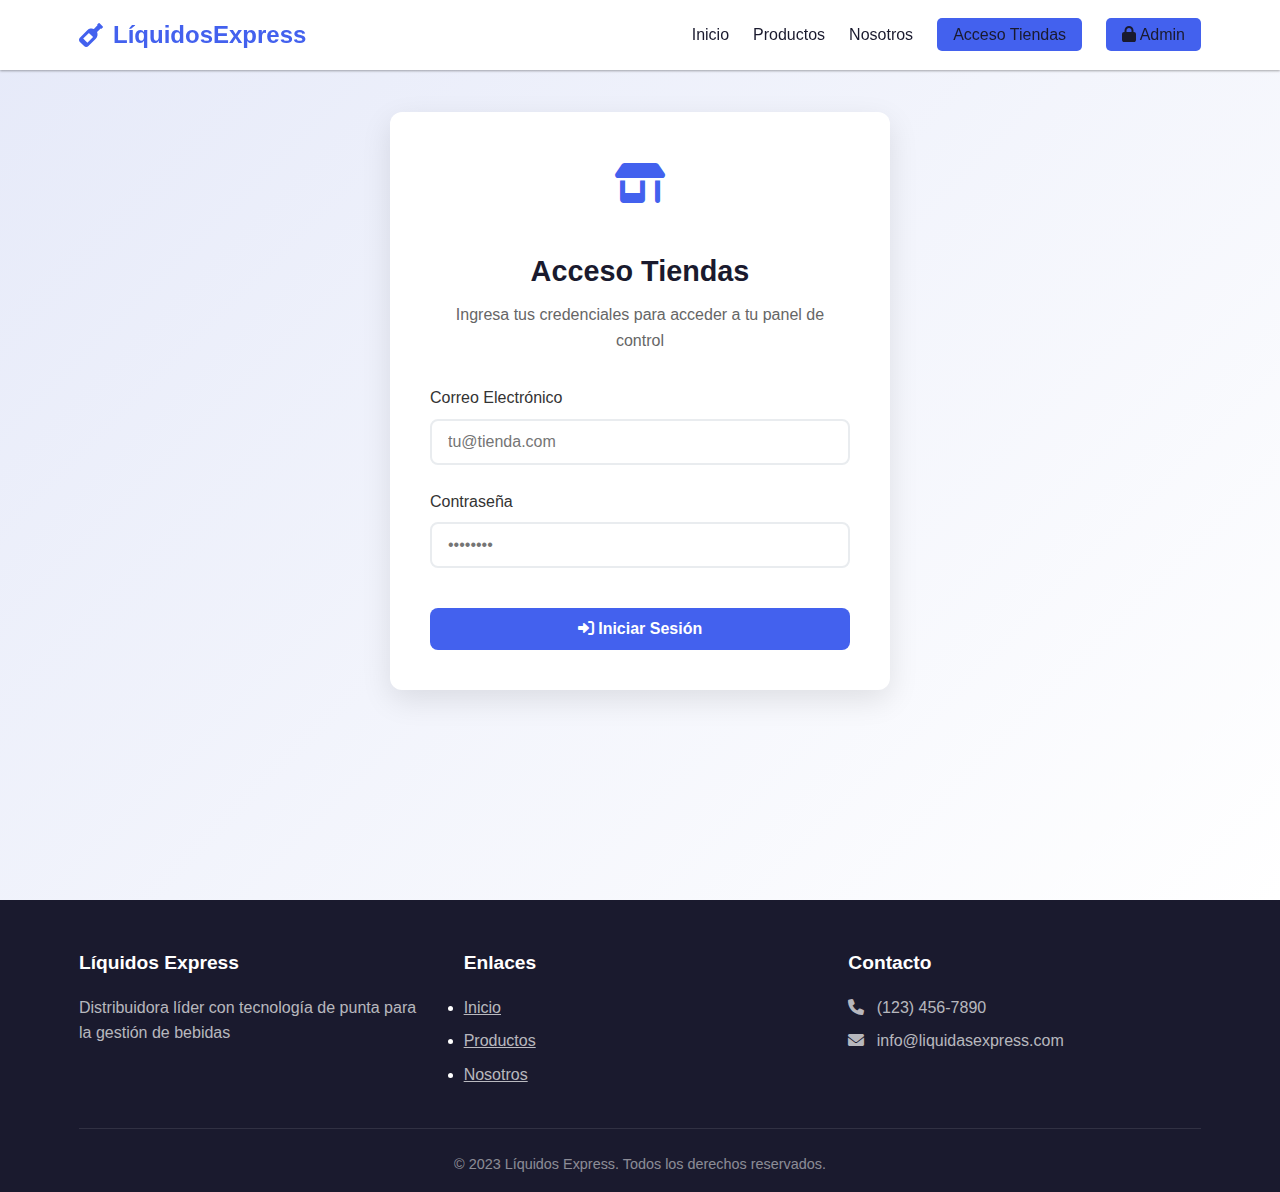
<file: frontend/tienda.html>
<!DOCTYPE html>
<html lang="es">
<head>
    <meta charset="UTF-8">
    <meta name="viewport" content="width=device-width, initial-scale=1.0">
    <title>Acceso Tiendas - Líquidos Express</title>
    <link rel="stylesheet" href="https://cdnjs.cloudflare.com/ajax/libs/font-awesome/6.0.0/css/all.min.css">
    <link rel="stylesheet" href="css/main.css">
</head>
<body>
    <!-- Barra de navegación -->
    <nav class="navbar">
        <div class="container">
            <a href="index.html" class="logo">
                <i class="fas fa-wine-bottle"></i>
                <span>Líquidos<span>Express</span></span>
            </a>
            
            <div class="menu-toggle">
                <i class="fas fa-bars"></i>
            </div>
            
            <ul class="nav-menu">
                <li><a href="index.html">Inicio</a></li>
                <li><a href="productos.html">Productos</a></li>
                <li><a href="nosotros.html">Nosotros</a></li>
                <li><a href="tienda.html" class="btn-store">Acceso Tiendas</a></li>
                <li><a href="admin.html" class="btn-admin"><i class="fas fa-lock"></i> Admin</a></li>
            </ul>
        </div>
    </nav>

    <!-- Página de login -->
    <div class="login-page">
        <div class="container">
            <div class="login-container">
                <div class="login-logo">
                    <i class="fas fa-store-alt"></i>
                </div>
                <h1 class="login-title">Acceso Tiendas</h1>
                <p class="login-subtitle">Ingresa tus credenciales para acceder a tu panel de control</p>
                
                <form id="login-form">
                    <div class="form-group">
                        <label for="login-email">Correo Electrónico</label>
                        <input type="email" id="login-email" class="form-control" placeholder="tu@tienda.com" required>
                    </div>
                    
                    <div class="form-group">
                        <label for="login-password">Contraseña</label>
                        <input type="password" id="login-password" class="form-control" placeholder="••••••••" required>
                    </div>
                    
                    <button type="submit" class="btn-login">
                        <i class="fas fa-sign-in-alt"></i> Iniciar Sesión
                    </button>
                    
                    
                </form>
            </div>
        </div>
    </div>

    <!-- Footer -->
    <footer>
        <div class="container">
            <div class="footer-grid">
                <div class="footer-col">
                    <h3>Líquidos Express</h3>
                    <p>Distribuidora líder con tecnología de punta para la gestión de bebidas</p>
                </div>
                
                <div class="footer-col">
                    <h3>Enlaces</h3>
                    <ul>
                        <li><a href="index.html">Inicio</a></li>
                        <li><a href="productos.html">Productos</a></li>
                        <li><a href="nosotros.html">Nosotros</a></li>
                    </ul>
                </div>
                
                <div class="footer-col">
                    <h3>Contacto</h3>
                    <p><i class="fas fa-phone"></i> (123) 456-7890</p>
                    <p><i class="fas fa-envelope"></i> info@liquidasexpress.com</p>
                </div>
            </div>
            
            <div class="footer-bottom">
                <p>&copy; 2023 Líquidos Express. Todos los derechos reservados.</p>
            </div>
        </div>
    </footer>

    <script src="js/main.js"></script>
    <script>
        // Validación del formulario de login
        document.getElementById('login-form').addEventListener('submit', function(e) {
            e.preventDefault();
            
            // Aquí iría la lógica de autenticación
            const email = document.getElementById('login-email').value;
            const password = document.getElementById('login-password').value;
            
            // Validación básica (simulada)
            if(email && password) {
                // Simulación de login exitoso
                alert('Inicio de sesión exitoso. Redirigiendo...');
                // window.location.href = 'panel-tienda.html';
            } else {
                alert('Por favor completa todos los campos');
            }
        });
    </script>
</body>
</html>
</file>
<file: frontend/css/main.css>
:root {
    --primary: #4361ee;
    --primary-dark: #3a56d4;
    --secondary: #3f37c9;
    --dark: #1a1a2e;
    --dark-light: #16213e;
    --light: #f8f9fa;
    --success: #4cc9f0;
    --warning: #f8961e;
    --danger: #f72585;
    
    --shadow-sm: 0 1px 3px rgba(0,0,0,0.12), 0 1px 2px rgba(0,0,0,0.24);
    --shadow-md: 0 4px 6px rgba(0,0,0,0.1), 0 1px 3px rgba(0,0,0,0.08);
    --shadow-lg: 0 10px 25px rgba(0,0,0,0.1), 0 5px 10px rgba(0,0,0,0.05);
}

* {
    margin: 0;
    padding: 0;
    box-sizing: border-box;
}

body {
    font-family: 'Segoe UI', Tahoma, Geneva, Verdana, sans-serif;
    background-color: var(--light);
    color: var(--dark);
    line-height: 1.6;
}

.container {
    width: 90%;
    max-width: 1200px;
    margin: 0 auto;
    padding: 0 15px;
}

/* Navbar */
.navbar {
    background-color: white;
    box-shadow: var(--shadow-sm);
    position: fixed;
    width: 100%;
    top: 0;
    z-index: 1000;
    padding: 1rem 0;
}

.navbar .container {
    display: flex;
    justify-content: space-between;
    align-items: center;
}

.logo {
    font-size: 1.5rem;
    font-weight: 700;
    color: var(--dark);
    text-decoration: none;
    display: flex;
    align-items: center;
}

.logo i {
    margin-right: 10px;
    color: var(--primary);
}

.logo span {
    color: var(--primary);
}

.nav-menu {
    display: flex;
    list-style: none;
}

.nav-menu li {
    margin-left: 1.5rem;
}

.nav-menu a {
    color: var(--dark);
    text-decoration: none;
    font-weight: 500;
    transition: color 0.3s;
}

.nav-menu a:hover {
    color: var(--primary);
}

.nav-menu a.active {
    color: var(--primary);
    font-weight: 600;
}

.btn-store {
    background-color: var(--primary);
    color: white;
    padding: 0.5rem 1rem;
    border-radius: 5px;
    transition: background-color 0.3s;
}

.btn-store:hover {
    background-color: var(--dark-light);
    color: white;
}

.btn-admin {
    background-color: var(--primary);
    color: rgb(255, 255, 255);
    padding: 0.5rem 1rem;
    border-radius: 5px;
    transition: background-color 0.3s;
}

.btn-admin:hover {
    background-color: var(--dark-light);
    color: white;
}

.menu-toggle {
    display: none;
    font-size: 1.5rem;
    cursor: pointer;
}

/* Hero Section */
.hero {
    padding: 8rem 0 4rem;
    background: linear-gradient(135deg, rgba(67,97,238,0.1) 0%, rgba(255,255,255,1) 100%);
    text-align: center;
}

.hero h1 {
    font-size: 2.5rem;
    margin-bottom: 1rem;
    color: var(--dark);
}

.hero h1 span {
    color: var(--primary);
}

.hero p {
    font-size: 1.1rem;
    max-width: 600px;
    margin: 0 auto 2rem;
    color: var(--dark-light);
}

.hero-buttons {
    display: flex;
    justify-content: center;
    gap: 1rem;
}

.btn {
    padding: 0.75rem 1.5rem;
    border-radius: 5px;
    text-decoration: none;
    font-weight: 500;
    transition: all 0.3s;
}

.btn-primary {
    background-color: var(--primary);
    color: white;
}

.btn-primary:hover {
    background-color: var(--primary-dark);
    transform: translateY(-2px);
    box-shadow: var(--shadow-md);
}

.btn-outline {
    border: 2px solid var(--primary);
    color: var(--primary);
}

.btn-outline:hover {
    background-color: var(--primary);
    color: white;
    transform: translateY(-2px);
    box-shadow: var(--shadow-md);
}

/* Features Section */
.features {
    padding: 4rem 0;
}

.section-header {
    text-align: center;
    margin-bottom: 3rem;
}

.section-header h2 {
    font-size: 2rem;
    margin-bottom: 0.5rem;
}

.section-header h2 span {
    color: var(--primary);
}

.section-header p {
    color: var(--dark-light);
}

.features-grid {
    display: grid;
    grid-template-columns: repeat(auto-fit, minmax(300px, 1fr));
    gap: 2rem;
}

.feature-card {
    background-color: white;
    padding: 2rem;
    border-radius: 10px;
    box-shadow: var(--shadow-sm);
    text-align: center;
    transition: transform 0.3s, box-shadow 0.3s;
}

.feature-card:hover {
    transform: translateY(-5px);
    box-shadow: var(--shadow-md);
}

.feature-card i {
    font-size: 2.5rem;
    color: var(--primary);
    margin-bottom: 1rem;
}

.feature-card h3 {
    margin-bottom: 1rem;
    color: var(--dark);
}

.feature-card p {
    color: var(--dark-light);
}

/* Footer */
footer {
    background-color: var(--dark);
    color: white;
    padding: 3rem 0 1rem;
}

.footer-grid {
    display: grid;
    grid-template-columns: repeat(auto-fit, minmax(250px, 1fr));
    gap: 2rem;
    margin-bottom: 2rem;
}

.footer-col h3 {
    font-size: 1.2rem;
    margin-bottom: 1rem;
    color: white;
}

.footer-col p, .footer-col a {
    color: rgba(255,255,255,0.7);
    margin-bottom: 0.5rem;
    display: block;
}

.footer-col a:hover {
    color: white;
}

.footer-col i {
    margin-right: 0.5rem;
}

.footer-bottom {
    text-align: center;
    padding-top: 1.5rem;
    border-top: 1px solid rgba(255,255,255,0.1);
    color: rgba(255,255,255,0.5);
    font-size: 0.9rem;
}

/* Responsive */
@media (max-width: 768px) {
    .menu-toggle {
        display: block;
    }
    
    .nav-menu {
        position: fixed;
        top: 70px;
        left: -100%;
        width: 100%;
        flex-direction: column;
        background-color: white;
        padding: 1rem;
        box-shadow: var(--shadow-md);
        transition: left 0.3s;
    }
    
    .nav-menu.active {
        left: 0;
    }
    
    .nav-menu li {
        margin: 0;
        padding: 0.5rem 0;
    }
    
    .hero h1 {
        font-size: 2rem;
    }
}

/* Estilos específicos para la página de login */
.login-container {
    max-width: 500px;
    margin: 5rem auto;
    padding: 2.5rem;
    background: white;
    border-radius: 12px;
    box-shadow: 0 10px 30px rgba(0, 0, 0, 0.1);
    text-align: center;
}

.login-logo {
    margin-bottom: 2rem;
    color: #4361ee;
    font-size: 2.5rem;
}

.login-title {
    font-size: 1.8rem;
    margin-bottom: 0.5rem;
    color: #1a1a2e;
}

.login-subtitle {
    color: #666;
    margin-bottom: 2rem;
    font-size: 1rem;
}

.form-group {
    margin-bottom: 1.5rem;
    text-align: left;
}

.form-group label {
    display: block;
    margin-bottom: 0.5rem;
    font-weight: 500;
    color: #333;
}

.form-control {
    width: 100%;
    padding: 0.75rem 1rem;
    border: 2px solid #e9ecef;
    border-radius: 8px;
    font-size: 1rem;
    transition: all 0.3s;
}

.form-control:focus {
    outline: none;
    border-color: #4361ee;
    box-shadow: 0 0 0 3px rgba(67, 97, 238, 0.2);
}

.btn-login {
    width: 100%;
    padding: 0.75rem;
    background-color: #4361ee;
    color: white;
    border: none;
    border-radius: 8px;
    font-size: 1rem;
    font-weight: 600;
    cursor: pointer;
    transition: all 0.3s;
    margin-top: 1rem;
}

.btn-login:hover {
    background-color: #3a56d4;
    transform: translateY(-2px);
    box-shadow: 0 4px 12px rgba(67, 97, 238, 0.2);
}

.login-footer {
    margin-top: 2rem;
    font-size: 0.9rem;
    color: #666;
}

.login-footer a {
    color: #4361ee;
    text-decoration: none;
    font-weight: 500;
}

.login-footer a:hover {
    text-decoration: underline;
}

/* Estilo para el fondo de la página */
.login-page {
    min-height: 100vh;
    background: linear-gradient(135deg, rgba(67,97,238,0.1) 0%, rgba(255,255,255,1) 100%);
    padding: 2rem;
}

/* Responsive */
@media (max-width: 768px) {
    .login-container {
        margin: 2rem auto;
        padding: 1.5rem;
    }
}
</file>
